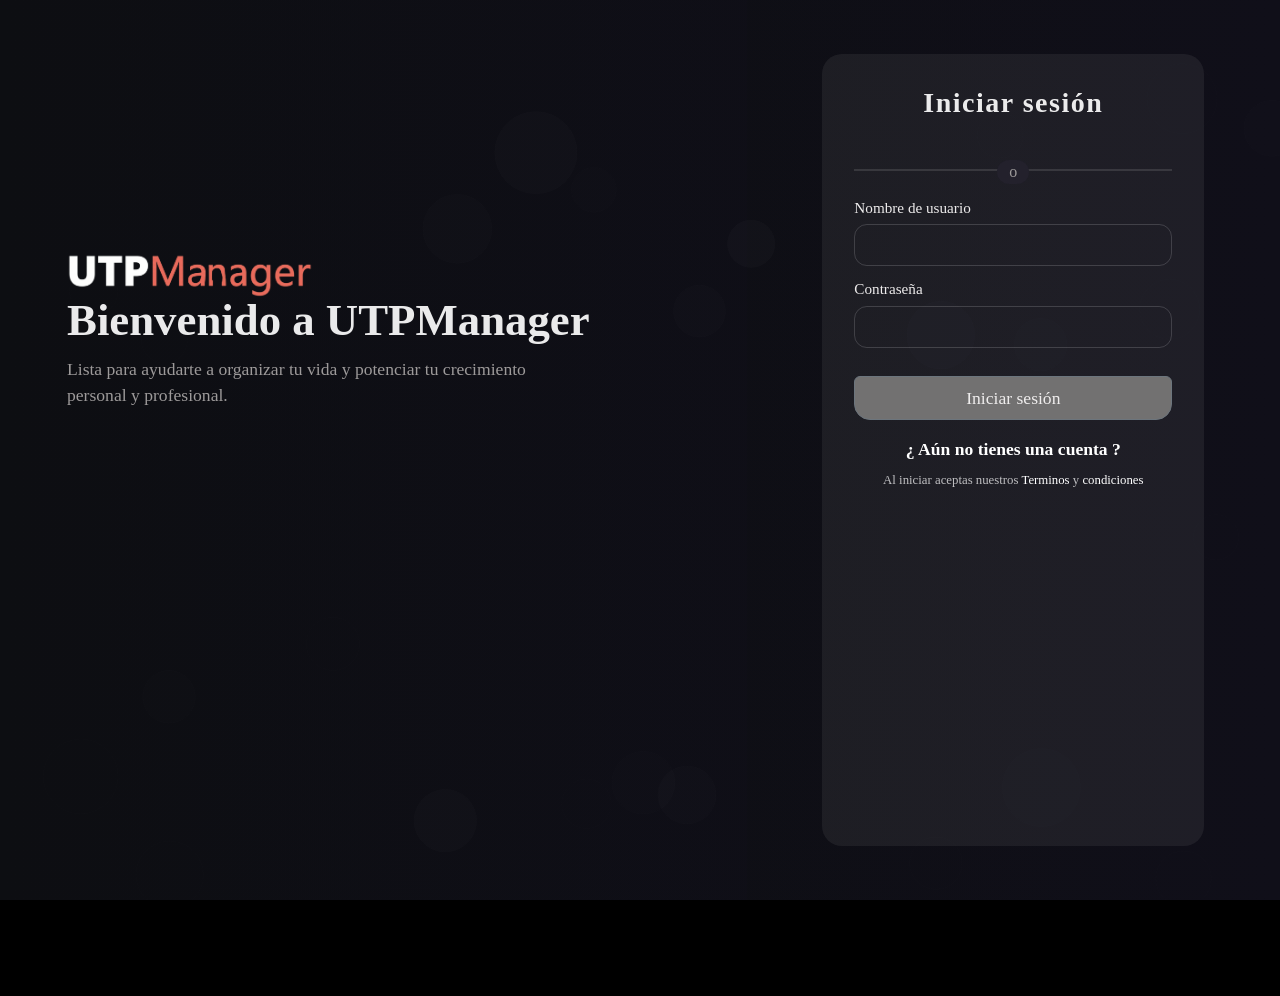
<file: Modulos/login.html>
<!DOCTYPE html>
<html lang="en">

<head>
    <meta charset="UTF-8">
    <link href="https://cdn.jsdelivr.net/npm/bootstrap@5.3.2/dist/css/bootstrap.min.css" rel="stylesheet">
    <link rel="stylesheet" href="https://cdn.jsdelivr.net/npm/bootstrap-icons@1.11.1/font/bootstrap-icons.css">
    <meta name="viewport" content="width=device-width, initial-scale=1.0">
    <link rel="stylesheet" href="../CSS/login.css">
    <title>UTPManager - LogIn</title>
</head>

<body>

    <div id="g_id_onload" data-client_id="706301212604-ii1ied34iv703c6h2osgmudhlp6g8g35.apps.googleusercontent.com"
        data-context="signin" data-ux_mode="popup" data-callback="manejarRespuestaGoogle">
    </div>

    <canvas id="canvas-burbujas"></canvas>

    <div class="container-fluid  ">
        <div class="row">
            <div class="col-7 d-none d-md-block min-vh-100 contenido1">
                <div class="bienvenida d-flex flex-column justify-content-center ">
                    <div class="logo-img">
                        <img src="../resources/UTPManager.png" alt="" height="60">
                    </div>
                    <div class="titulo">
                        <h1>Bienvenido a UTPManager</h1>

                    </div>
                    <div class="texto">
                        Lista para ayudarte a organizar tu vida y potenciar tu crecimiento personal y
                        profesional.</p>
                    </div>
                </div>

            </div>

            <div
                class="contenido2 col-lg-5 col-sm-12 col-xs-12 min-vh-100 d-flex justify-content-center align-items-center">

                <input type="checkbox" id="flip-toggle" hidden>

                <div class="card-3d-wrap">
                    <div class="card-3d-wrapper">
                        <div class="carta-back">
                            <div class="login-header">
                                <h2 class="text-center fw-bold mt-2 mb-4 fs-3">Registrarse</h2>
                            </div>

                            <form class="form-contenedor d-flex flex-column justify-content-center">

                                <div class="contenedor-google">

                                    <div class="g_id_signin" data-type="standard" data-shape="pill"
                                        data-theme="filled_black" data-text="continue_with" data-size="large"
                                        data-logo_alignment="left">
                                    </div>
                                </div>
                                <div class="separator position-relative">
                                    <p class="position-absolute">o</p>
                                </div>
                                <div class="inputs-contenedor d-flex flex-column gap-1">
                                    <label class="form-label" for="email-registro"> Email o Nombre de usuario
                                        <input type="text" class="form-control" id="email-registro"
                                            name="nombre-usuario-registro" required>
                                    </label>
                                    <label class="form-label" for="password-registro"> Contraseña
                                        <input type="password" class="form-control" id="password-registro"
                                            name="password-usuario-registro" required>
                                    </label>
                                    <button class="btn btn-summit btn-secondary"
                                        onclick="valiarRegistroUsaario(event)">Registrarse</button>
                                </div>
                                <div class="info-form text-center mb-3 mt-2">
                                    <input type="checkbox" id="flip-toggle" hidden>
                                    <label for="flip-toggle" class="cambio-card">¿ Ya tienes una cuenta
                                        ?</label>
                                </div>

                                <div class="tyc">
                                    Al registrate aceptas nuestros <a href="#">Terminos</a> y <a
                                        href="#">condiciones</a>
                                </div>

                            </form>

                        </div>


                        <div class="carta-front">
                            <div class="login-header">
                                <h2 class="text-center fw-bold mt-2 mb-4 fs-3">Iniciar sesión</h2>
                            </div>

                            <form class="form-contenedor d-flex flex-column justify-content-center">

                                <div class="contenedor-google">


                                    <div class="g_id_signin txt-google" data-type="standard" data-shape="pill"
                                        data-theme="filled_black" data-text="continue_with" data-size="large"
                                        data-logo_alignment="left">
                                    </div>
                                </div>
                                <div class="separator position-relative">
                                    <p class="position-absolute">o</p>
                                </div>
                                <div class="inputs-contenedor d-flex flex-column gap-1">
                                    <label class="form-label" for="email-login">Nombre de usuario
                                        <input type="text" class="form-control" id="email-login"
                                            name="nombre-usuario-login" required>
                                    </label>
                                    <label class="form-label" for="password-login">Contraseña
                                        <input type="password" class="form-control" id="password-login"
                                            name="password-usuario-login" required>
                                    </label>
                                    <button class="btn btn-summit btn-secondary"
                                        onclick="validarLoginTemporal(event)">Iniciar sesión</button>
                                </div>
                                <div class="info-form text-center mb-2">

                                    <label for="flip-toggle" class="cambio-card">¿ Aún no tienes una cuenta ?</label>
                                </div>
                                <div class="tyc">
                                    Al iniciar aceptas nuestros <a href="#">Terminos</a> y <a href="#">condiciones</a>
                                </div>

                            </form>

                        </div>

                    </div>
                </div>

            </div>
        </div>


    </div>

    <footer class="container-fluid bg-black p-5"></footer>

    <script src="https://cdn.jsdelivr.net/npm/bootstrap@5.3.2/dist/js/bootstrap.bundle.min.js"></script>
    <script src="https://accounts.google.com/gsi/client" async defer></script>
    <script src="../JS/login.js"></script>
</body>

</html>
</file>
<file: CSS/login.css>
* {
    margin: 0;
    padding: 0;
    box-sizing: border-box;
    font-family: Poppins;
}

body {
    background: linear-gradient(to right, #0D0E12, #100F19);
    overflow: hidden;
}

.contenido1,
.contenido2 {
    background: linear-gradient(to right, #0d0e1233, #100f1942);
}

.bienvenida {

    min-height: 50%;
    margin-top: 15%;
    padding: 0 55px;
}

.texto {
    width: 80%;
    font-size: 1.1rem;
    font-weight: 500;
    color: #9D9A9A;
}

.titulo h1 {
    font-weight: 900;
    font-size: 2.8rem;
    color: #fafafaef;
    margin-top: -.5rem;
}

.carta-back,
.carta-front {
    background-color: #ffffff10;
    background-image: url('https://s3-us-west-2.amazonaws.com/s.cdpn.io/1462889/pat.svg');
    width: 100%;
    height: 100%;
    border-radius: 20px;
    margin: auto;
    padding: 1.5rem 2rem;
    color: #fafafabd;
    position: absolute;
    top: 0;
    left: 0;
    backface-visibility: hidden;

}

.carta-back {
    transform: rotateY(180deg);
}

.login-header h2 {
    letter-spacing: 1.5px;
    color: #fafafaef;
}

.contenedor-google {
    display: flex;
    justify-content: center;
}

.contenedor-google div {
    color: #fafafaef;
    font-size: 1rem;
}

.separator {
    border: 1px solid #8d8d8d3d;
    margin: 1.6rem 0;
}

.separator p {
    background: #23212C;
    color: #9D9A9A;
    top: -10px;
    right: 45%;
    width: 2rem;
    text-align: center;
    border-radius: 1rem;

}

.inputs-contenedor {
    color: #f0eeeefd;
}

.inputs-contenedor input {
    margin-top: .3rem;
    background: transparent;
    border: 1px solid #ffffff28;
    border-radius: .8rem;
    padding: .5rem;
    color: #fafafabd;
}

.inputs-contenedor label {
    font-size: .95rem;
}


.btn-summit {
    width: 100%;
    margin: 1rem auto;
    padding: .5rem;
    border-bottom-left-radius: 1rem;
    border-bottom-right-radius: 1rem;
    background: #727171;
    color: #f0eeeefd;
    font-size: 1.1rem;
}

.cambio-card {
    color: #ffffff;
    font-weight: 600;
    cursor: pointer;
    font-size: 1.1rem;

}
.cambio-card:hover{
    opacity: .8;

}
.tyc {
    font-size: .8rem;
    text-align: center;

}

.tyc a {
    text-decoration: none;
    color: #ffffff;
}

/* Cambio  3D */

.card-3d-wrap {
    width: 75%;
    height: 88%;
    perspective: 800px;
}

.card-3d-wrapper {
    width: 100%;
    height: 100%;
    position: relative;
    transform-style: preserve-3d;
    transition: transform 1.5s ease;
}

#flip-toggle:checked~.card-3d-wrap .card-3d-wrapper {
    transform: rotateY(180deg);
}

#canvas-burbujas {
    position: fixed;
    top: 0;
    left: 0;
    width: 100%;
    height: 100%;
    z-index: 0;
    pointer-events: none;
}

@media screen and (max-width: 600px) {
    .card-3d-wrap {
        width: 95%;
        height: 80%;
    }

    .tyc {
        margin-bottom: 100px;
    }
}
</file>
